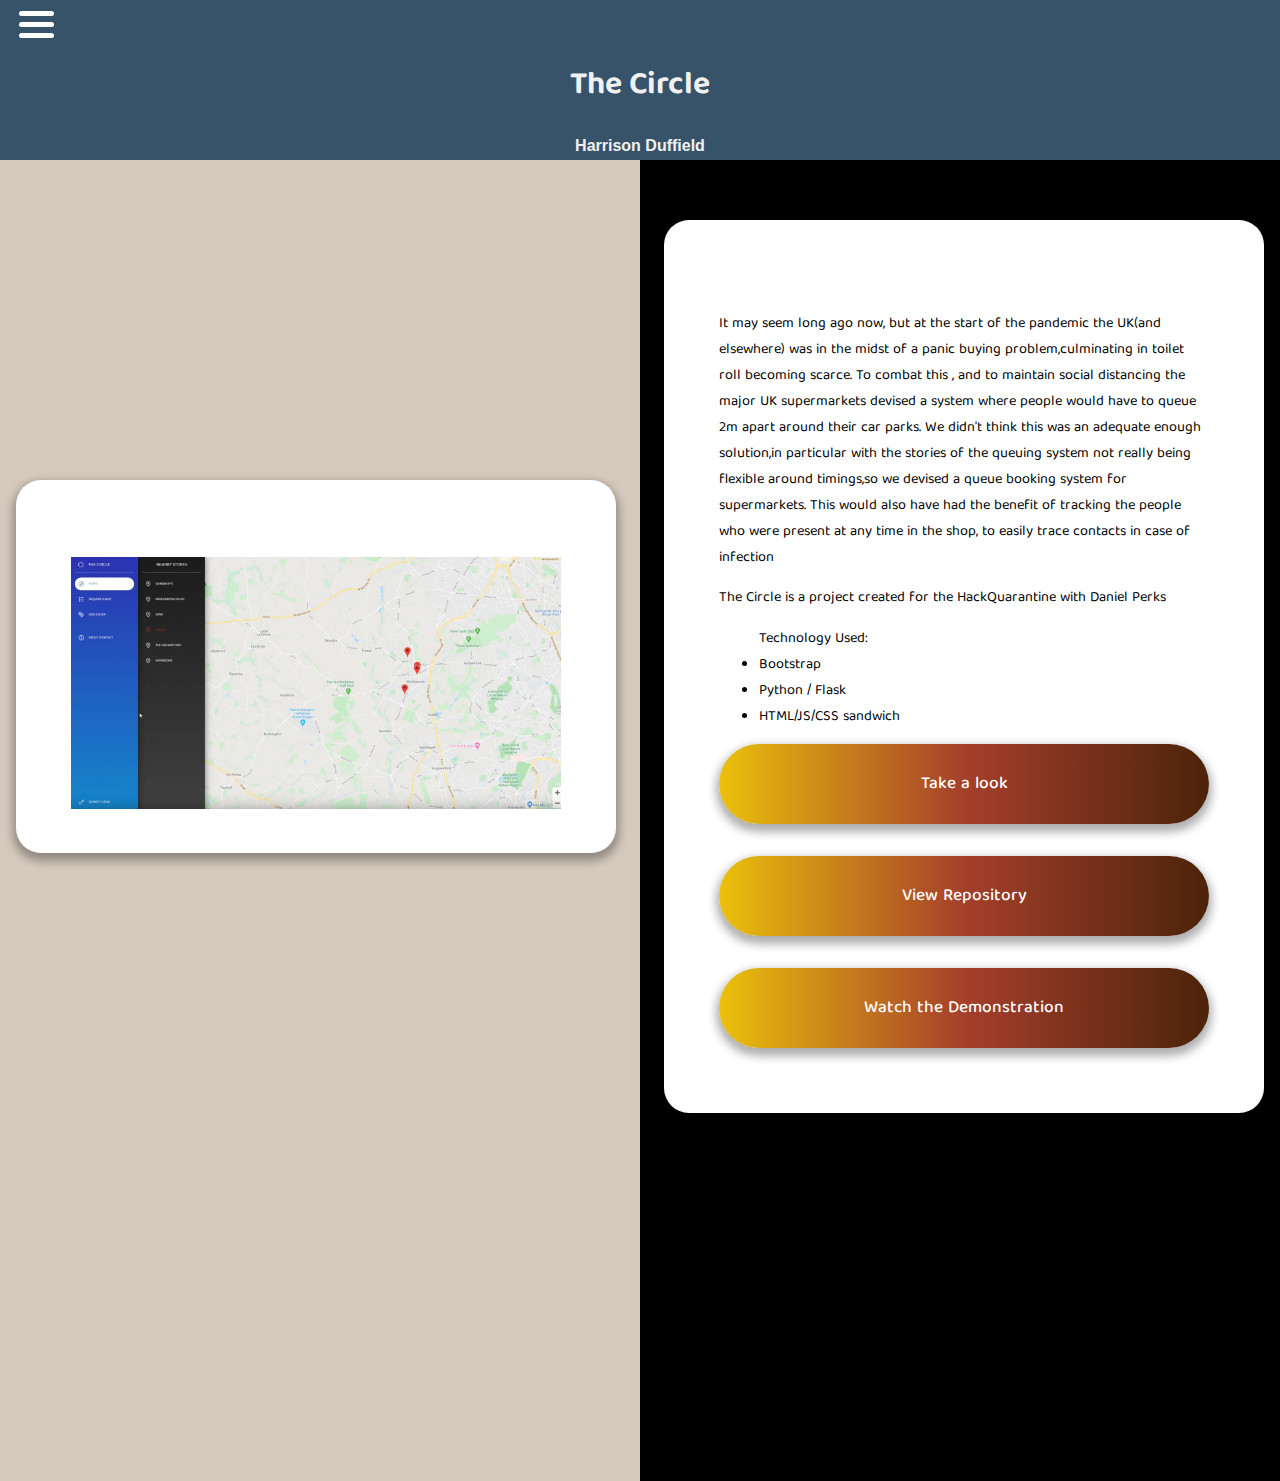
<file: Circle.html>
<!DOCTYPE html>
<html lang="en"> 
<html>
<head>
    
    
    <meta name="viewport" content="width=device-width, initial-scale=1.0 , user-scalable=false">
    <meta name="description" content="Harrison Duffield - Portfolio - UK">
    <meta charset="utf-8"/>
    <link rel="stylesheet" type="text/css" href="main.css">
    <link rel="stylesheet" type="text/css" href="colours.css">
    <link href="https://fonts.googleapis.com/css2?family=Baloo+Tamma+2:wght@400;500&display=swap" rel="stylesheet"> 
    <title>Circle | Harrison Duffield</title>
    <link rel="shortcut icon" type="image/x-icon" href="Assets/Circle/CircleHover.ico">

</head>
<body class="inProject">
    <div id="ExitCross" onclick="ExitHomeMenu()" style="padding: 10px 16px; display: none;">
        <div class="bar1 bar1-cross"></div>
        <div class="bar2 bar2-cross"></div>
    </div>

    
    <a id="JSWarningMessage" style="display: none;">Hello! It seems you likely have JavaScript disabled, please enable it for the optimum experience</a>
    <div id="BigDiv" style="display: block;">       

       
        <header id="HeaderDiv" class="headerclass sticky">
            <div id="BackButtonContainer" onclick="ActiveDivReset()" style="padding-left: 1.5vw;">
                <div class="bar1"></div>
                <div class="bar2"></div>
                <div class="bar3"></div>

            </div>
            <h1 id="Header">The Circle</h1>
            <h3>Harrison Duffield</h3>
            
        </header>
        <div id="ContentBoxes" class="ContentCards">
                <div class="TopperClass">
                    <div id="MediaContentBox">
                        <image src = "Assets/Circle/CircleMainCropped.png"></image>
                        
                    </div>
                </div>
            
            <div class="TopperClass ">
                <div id="TextContentBox">
                    <div id="TextContent">
                        <p>It may seem long ago now, but at the start of the pandemic the UK(and elsewhere) was in the midst of a panic buying problem,culminating in toilet roll becoming scarce. To combat this , and to maintain social distancing the major UK supermarkets devised a system where people would have to queue 2m apart around their car parks. We didn't think this was an adequate enough solution,in particular with the stories of the queuing system not really being flexible around timings,so we devised a queue booking system for supermarkets. This would also have had the benefit of tracking the people who were present at any time in the shop, to easily trace contacts in case of infection</p>
                        <p>The Circle is a project created for the HackQuarantine with Daniel Perks</p>
                        <ul>
                        <lh>Technology Used:</lh>
                            <li>Bootstrap</li>
                            <li>Python / Flask</li>
                            <li>HTML/JS/CSS sandwich</li>
                        </ul>
                        <button class="ButtonLink" onclick="window.location='http://thecircle.digital/'" >Take a look</button>
                        <button class="ButtonLink"onclick = "window.location = 'https://github.com/danperks/theCircle'">View Repository</button>
                        <button class="ButtonLink" onclick = "window.location='https://www.youtube.com/watch?v=dUIdQCkoBqY&feature=youtu.be'">Watch the Demonstration</button>
                    </div>
                </div>
            </div>
            
        </div>
    </div>

<script src="main.js"></script>
</body>
</file>
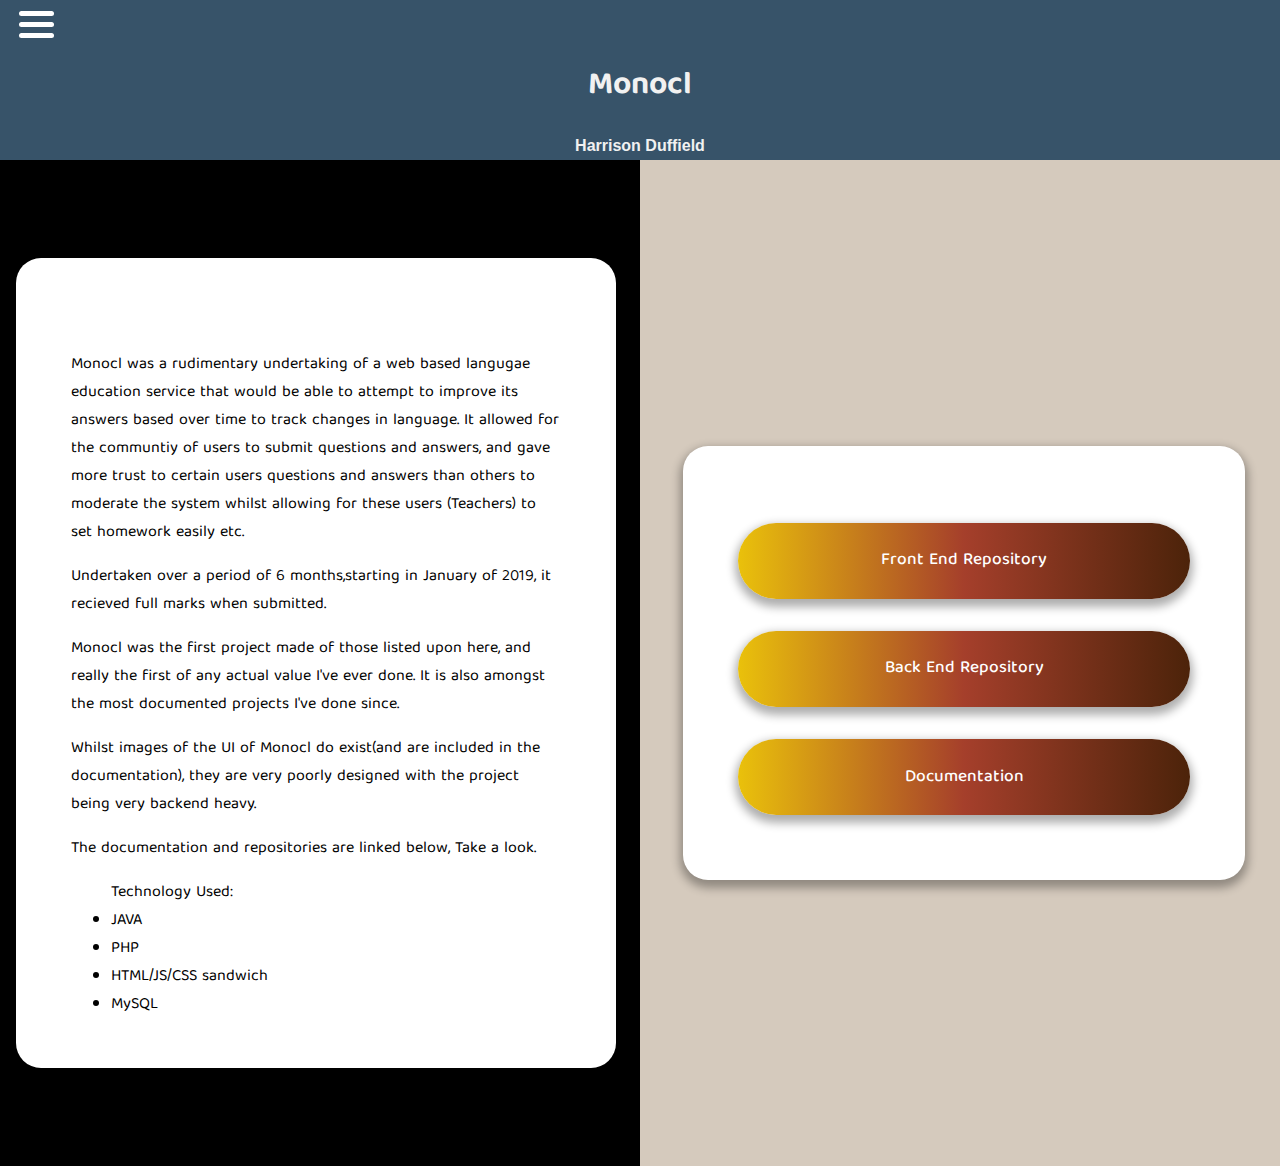
<file: Monocl.html>
<!DOCTYPE html>
<html lang="en"> 
<html>
<head>
    
    
    <meta name="viewport" content="width=device-width, initial-scale=1.0 , user-scalable=false">
    <meta name="description" content="Harrison Duffield - Portfolio - UK">
    <meta charset="utf-8"/>
    <link rel="stylesheet" type="text/css" href="main.css">
    <link rel="stylesheet" type="text/css" href="colours.css">
    <link href="https://fonts.googleapis.com/css2?family=Baloo+Tamma+2:wght@400;500&display=swap" rel="stylesheet"> 
    <script src="https://ajax.googleapis.com/ajax/libs/jquery/3.5.1/jquery.min.js"></script> 
    <title>Monocl | Harrison Duffield</title>
    <link rel="shortcut icon" type="image/x-icon" href="favicon.ico">

</head>
<body class="inProjectAlternative">
    <div id="ExitCross" onclick="ExitHomeMenu()" style="padding: 10px 16px; display: none;">
        <div class="bar1 bar1-cross"></div>
        <div class="bar2 bar2-cross"></div>
    </div>

    
    <a id="JSWarningMessage" style="display: none;">Hello! It seems you likely have JavaScript disabled, please enable it for the optimum experience</a>
    <div id="BigDiv" style="display: block;">       

       
        <header id="HeaderDiv" class="headerclass sticky">
            <div id="BackButtonContainer" onclick="ActiveDivReset()" style="padding-left: 1.5vw;">
                <div class="bar1"></div>
                <div class="bar2"></div>
                <div class="bar3"></div>

            </div>
            <h1 id="Header">Monocl</h1>
            <h3>Harrison Duffield</h3>
            
        </header>
        <div id="BigDiv" style="display: block;">       

       
            <header id="HeaderDiv" class="headerclass">
                <div id="BackButtonContainer" onclick="ActiveDivReset()" style="padding-left: 1.5vw;">
                    <div class="bar1"></div>
                    <div class="bar2"></div>
                    <div class="bar3"></div>
    
                </div>
                <h1 id="Header">Monocl</h1>
                <h3>Harrison Duffield</h3>
                
            </header>
            <div id="ContentBoxes" class="ContentCards">
                    <div class="TopperClass">
                        <div id="MediaContentBox">
                            <div id="AlternateTextContent" style="">
                                <p>Monocl was a rudimentary undertaking of a web based langugae education service that would be able to attempt to improve its answers based over time to track changes in language. It allowed for the communtiy of users to submit questions and answers, and gave more trust to certain users questions and answers than others to moderate the system whilst allowing for these users (Teachers) to set homework easily etc.</p>
                                <p>Undertaken over a period of 6 months,starting in January of 2019, it recieved full marks when submitted.</p>
                                <p>Monocl was the first project made of those listed upon here, and really the first of any actual value I've ever done. It is also amongst the most documented projects I've done since.</p>
                                <p>Whilst images of the UI of Monocl do exist(and are included in the documentation), they are very poorly designed with the project being very backend heavy.</p><p>The documentation and repositories are linked below, Take a look.</p>
                                <ul>
                                    <lh>Technology Used:</lh>
                                        <li>JAVA</li>
                                        <li>PHP</li>
                                        <li>HTML/JS/CSS sandwich</li>
                                        <li>MySQL</li>
                                    </ul>
                            </div>
                        </div>
                    </div>
                
                <div class="TopperClass ">
                    <div id="TextContentBox">
                        <div id="TextContent">
                            <button class="ButtonLink" onclick="window.location='https://github.com/HarrisonDuffield/Monocl'">Front End Repository</button>
                            <button class="ButtonLink" onclick="window.location='https://github.com/HarrisonDuffield/MonoclBackend'">Back End Repository</button>
                            <button class="ButtonLink" onclick="window.location='https://github.com/HarrisonDuffield/MonoclBackend/blob/master/README.md'">Documentation</button>
                        </div>
                    </div>
                </div>
                
            </div>
        </div>
        
            
        
    </div>

<script src="main.js"></script>
</body>
</file>
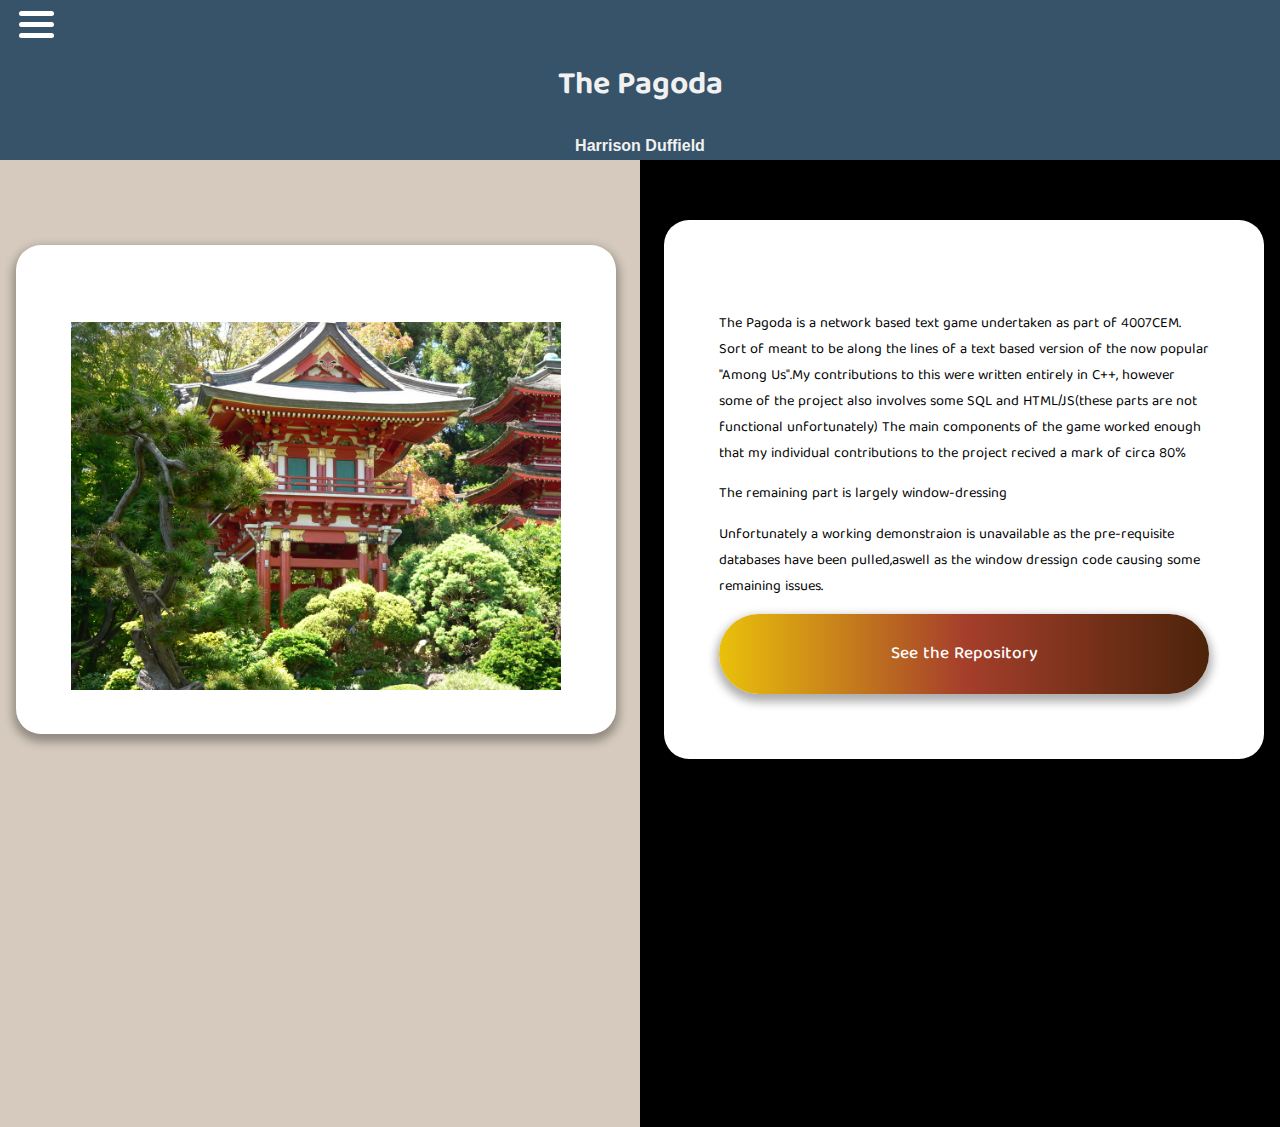
<file: Pagoda.html>
<!DOCTYPE html>
<html lang="en"> 
<html>
<head>
    
    
    <meta name="viewport" content="width=device-width, initial-scale=1.0 , user-scalable=false">
    <meta name="description" content="Harrison Duffield - Portfolio - UK">
    <meta charset="utf-8"/>
    <link rel="stylesheet" type="text/css" href="main.css">
    <link rel="stylesheet" type="text/css" href="colours.css">
    <link href="https://fonts.googleapis.com/css2?family=Baloo+Tamma+2:wght@400;500&display=swap" rel="stylesheet"> 
    <script src="https://ajax.googleapis.com/ajax/libs/jquery/3.5.1/jquery.min.js"></script> 
    <link rel="shortcut icon" type="image/x-icon" href="favicon.ico">
    <title>Pagoda | Harrison Duffield</title>
    

</head>
<body class="inProject">
    <div id="ExitCross" onclick="ExitHomeMenu()" style="padding: 10px 16px; display: none;">
        <div class="bar1 bar1-cross"></div>
        <div class="bar2 bar2-cross"></div>
    </div>

    
    <a id="JSWarningMessage" style="display: none;">Hello! It seems you likely have JavaScript disabled, please enable it for the optimum experience</a>
    <div id="BigDiv" style="display: block;">       

       
        <header id="HeaderDiv" class="headerclass sticky">
            <div id="BackButtonContainer" onclick="ActiveDivReset()" style="padding-left: 1.5vw;">
                <div class="bar1"></div>
                <div class="bar2"></div>
                <div class="bar3"></div>

            </div>
            <h1 id="Header">The Pagoda</h1>
            <h3>Harrison Duffield</h3>
            
        </header>
        <div id="ContentBoxes" class="ContentCards">
                <div class="TopperClass">
                    <div id="MediaContentBox">
                        <img id="headerImage" src="Assets\Pagoda\PagodaStockImage.jpg">
                    </div>
                </div>
            
            <div class="TopperClass ">
                <div id="TextContentBox">
                    <div id="TextContent">
                        <p>The Pagoda is a network based text game undertaken as part of 4007CEM. Sort of meant to be along the lines of a text based version of the now popular "Among Us".My contributions to this were written entirely in C++, however some of the project also involves some SQL and HTML/JS(these parts are not functional unfortunately) The main components of the game worked enough that my individual contributions to the project recived a mark of circa 80%</p>
                        <p>The remaining part is largely window-dressing</p>
                        <p>Unfortunately a working demonstraion is unavailable as the pre-requisite databases have been pulled,aswell as the window dressign code causing some remaining issues.</p>
                        <button class="ButtonLink" onclick="window.location ='https://github.com/danperks/The-Pagoda'">See the Repository</button>
                    </div>
                </div>
            </div>
            
        </div>
    </div>

<script src="main.js"></script>
</body>
</file>
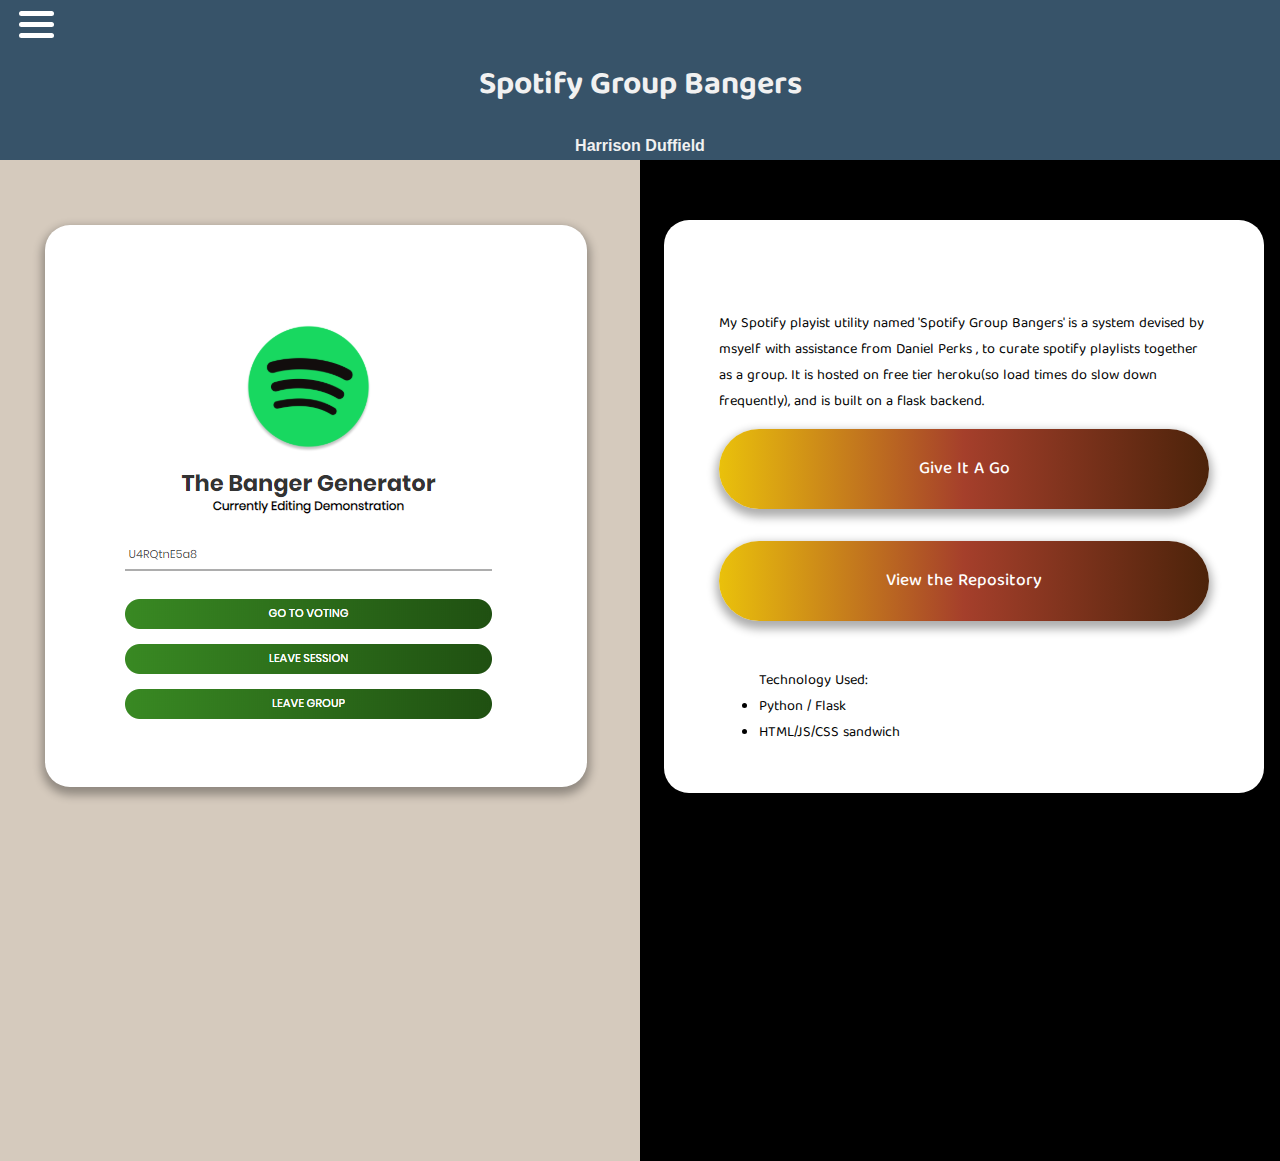
<file: Spotify.html>
<!DOCTYPE html>
<html lang="en"> 
<html>
<head>
    
    
    <meta name="viewport" content="width=device-width, initial-scale=1.0 , user-scalable=false">
    <meta name="description" content="Harrison Duffield - Portfolio - UK">
    <meta charset="utf-8"/>
    <link rel="stylesheet" type="text/css" href="main.css">
    <link rel="stylesheet" type="text/css" href="colours.css">
    <link href="https://fonts.googleapis.com/css2?family=Baloo+Tamma+2:wght@400;500&display=swap" rel="stylesheet"> 
    <script src="https://ajax.googleapis.com/ajax/libs/jquery/3.5.1/jquery.min.js"></script> 
    <title>Spotify Group Bangers | Harrison Duffield</title>
    <link rel="shortcut icon" type="image/x-icon" href="Assets/Spotify/SpotifyHomeIcon.png">

</head>
<body class="inProject">
   

    
    <a id="JSWarningMessage">Hello! It seems you likely have JavaScript disabled, please enable it for the optimum experience</a>
    <div id="BigDiv">       

       
        <header id="HeaderDiv" class = "headerclass sticky">
            <div id="BackButtonContainer" onclick="ActiveDivReset()" style="padding-left: 1.5vw;">
                <div class="bar1"></div>
                <div class="bar2"></div>
                <div class="bar3"></div>

            </div>
            <h1 id="Header">Spotify Group Bangers</h1>
            <h3>Harrison Duffield</h3>
            
        </header>
        <div id="ContentBoxes" class="ContentCards">
            <div class="TopperClass">
                <div id="MediaContentBox">
                    <img id="headerImage" src="Assets\Spotify\SpotifyDemo.png">
                   
                </div>
            </div>
        
        <div class="TopperClass ">
            <div id="TextContentBox">
                <div id="TextContent">
                    <p>My Spotify playist utility named 'Spotify Group Bangers' is a system devised by msyelf with assistance from Daniel Perks , to curate spotify playlists together as a group. It is hosted on free tier heroku(so load times do slow down frequently), and is built on a flask backend.</p>
                    <button class="ButtonLink" onclick="window.location = 'http://spotify.harrisonduffield.com'">Give It A Go</button>
                    <button class="ButtonLink" onclick= " window.location = 'https://github.com/HarrisonDuffield/SpotifyGroupPlaylist'">View the Repository</button>
                    <ul>
                        <lh>Technology Used:</lh>
                            <li>Python / Flask</li>
                            <li>HTML/JS/CSS sandwich</li>
                        </ul>
                </div>
            </div>
        </div>
        
    
            
        </div>
    </div>
</body>
<script src="main.js"></script>
</file>
<file: main.css>
@import url("colours.css");
@import url('https://fonts.googleapis.com/css2?family=PT+Serif&display=swap');
@-ms-viewport{
  width: device-width;
}
html {
   font-size: 1em;
  font-family: 'Baloo Tamma 2', cursive;
}
body {
  height: 100vh;
   padding-bottom: 1vh;
   margin: 0;
   background:var(--backgroundColour);
   
  
}

body.inProject{
  

}


img{
  min-width: 100%;
  max-width: 100%;
  height: auto;
}
footer{
  padding: 5vh;
  display: flex; 
  align-items: center; 
  justify-content: center; 
  color: white;
  margin-bottom: 3vh;
}
iframe .video{
  width: 100%;
  min-width: 100%;
  max-width: 100%;
  
}
video{
  min-width: 100%;
  max-width: 100%;
  height: auto;
}
/*img.stickes {
  position: -webkit-sticky;
  position: sticky;
  top: 0;
  order: 0;
}*/
.TopperClass{
  justify-content: center;
  display: flex;
 
  padding: 0.5rem 1rem;

  
}
.cards a{
  color:white;
  
}
#BigDiv{
  justify-content: center;
}
#TextContentBox{
  background-color: white;
  border-radius: 25px;
  height: auto;
  align-self: center;
  justify-content: center;
  overflow: auto;
  padding: 77px 55px 33px 55px;
  font-size:0.9rem;
  -webkit-box-shadow: 0px 5px 10px 3px rgba(0,0,0,0.32);
  -moz-box-shadow: 0px 5px 10px 3px rgba(0,0,0,0.32);
  box-shadow: 0px 5px 10px 3px rgba(0,0,0,0.32);
}




#MediaContentBox{
  background-color: white;
  border-radius: 25px;
  height: auto*(80%);
  align-self: center;
  justify-content: center;
  overflow: hidden;
  padding: 77px 55px 33px 55px;
  -webkit-box-shadow: 0px 5px 10px 3px rgba(0,0,0,0.32);
-moz-box-shadow: 0px 5px 10px 3px rgba(0,0,0,0.32);
box-shadow: 0px 5px 10px 3px rgba(0,0,0,0.32);
  
}
.hide{
  display: none;
}
.headerclass{
  padding: 5px 0px;
  background: var(--headerColor);
  color: #f1f1f1;
  overflow: hidden;
  order: 4;
  text-align: center;
 /* min-height: inherit !important;*/
 min-height: 10vh;
  max-height: 40vh;
  transition: 0.4s;
  /*position: sticky;*/
}
.header h1{
  font-size: 1em;
}
.header h3{
  font-family:'Ubuntu', sans-serif;
  font-style: normal;
  font-size: 1em;
  font-weight: normal;
  margin:0px 4vh auto;

}

header h3{
  font-family:'Ubuntu', sans-serif;
  font-style: normal;
  font-size: 1em;
  margin:0px 4vh auto;

}
.ButtonLink{
  font-family: 'Baloo Tamma 2', cursive;
  font-size: 1.2em;
  color: white;
  font-weight:500;
  background: var(--buttonColour);  /* fallback for old browsers */
  background: -webkit-linear-gradient(to right,var(--buttonColour),var(--chinese-red),var(--seal-brown));  /* Chrome 10-25, Safari 5.1-6 */
  background: linear-gradient(to right,var(--buttonColour),var(--chinese-red),var(--seal-brown)); /* W3C, IE 10+/ Edge, Firefox 16+, Chrome 26+, Opera 12+, Safari 7+ */
  overflow: hidden;
  width: 100%; /*position: relative;*/
  border-radius: 55px;
  overflow:hidden;
  justify-content: center;
  padding: 5%;
  margin-bottom: 2rem;
  -webkit-box-shadow: 0px 5px 10px 3px rgba(0,0,0,0.32);
  -moz-box-shadow: 0px 5px 10px 3px rgba(0,0,0,0.32);
  box-shadow: 0px 5px 10px 3px rgba(0,0,0,0.32);
  border: none;
}
.ButtonLink:hover{
  background-image: linear-gradient(to right bottom, #eac10b, #eaa111, #e3811f, #d6632b, #c44734, #bc4135, #b43b36, #ac3537, #b14134, #b64c32, #ba5830, #bd632f);
  filter: brightness(100%);
  font-size: 1.4em;
}
.card {
  background-color:var(--LimitedImportance);
  color: white;
  padding: 1rem;
  height: 4rem;
  margin:0.5rem;
  background:#e21e2b;
   background: linear-gradient(150deg, #F2888D 35%, #f26e6b 100%);  
  -webkit-box-shadow: 0px 5px 10px 3px rgba(0,0,0,0.32);
  -moz-box-shadow: 0px 5px 10px 3px rgba(0,0,0,0.32);
  box-shadow: 0px 5px 10px 3px rgba(0,0,0,0.32);
  filter: blur(125%);
  border-radius: 5px;
}
.subHeader{
  
}
.sticky {
  position: fixed;
  top: 0;
  width: 100%;
}

.sticky+.ContentCards{
  padding-top: 25vh;
  padding-bottom: 30vh;
}

.cards {
  max-width: 1200px;
  margin: 0 auto;
  display: grid;
  grid-gap: 1rem;
  order: 5;
  font-size: 1.2em;
  
  
  
}


.ContentCards {
  max-width: 400vw;
  margin: 0 auto;
  display: grid;
  grid-gap: 1rem;
}


.cards-spotify{
  background-size:contain;
  background-image: url("Assets/Spotify/SpotifyHomeIcon.png"),linear-gradient(150deg, #F2888D 35%, #f26e6b 100%); 
  background-repeat:no-repeat;
  background-position: right;
  background-color: var(--Spotify);
}
.cards-lesserImportance{
  background-color: var(--LesserImportance);
}
.cards-lesserImportance:hover{
  cursor: pointer;
  filter: brightness(108%);
  font-size: 1.4em;
}
.cards-spotify:hover{
     /*  color: gray;
      background-image: url("Assets/Spotify/SpotifyFrontPage.png");
      background-position:top; */
      cursor: pointer;
      filter: brightness(108%);
      font-size: 1.4em;
}

.CardLimiter{
  margin-top:1vh
}
.cards-linkedin{
  background-color: #F2888D;
  background-size:contain;
  background-image: url("LinkedIn.png"),linear-gradient(150deg, #F2888D 35%, #f26e6b 100%);;
  background-repeat:no-repeat;
  background-position: right;
}
.cards-linkedin:hover{
  font-size: 1.4em;
  cursor: pointer;
  filter: brightness(108%);
  
}
.cards-circle{
  /*  background-color: var(--Circle); 
  background: rgb(10,153,50);
  background: linear-gradient(36deg, rgba(10,153,50,1) 35%, rgba(25,240,86,1) 79%);  */
  background-size:contain;
  background-image: url("Assets/Circle/CircleHover.ico"),linear-gradient(150deg, #F2888D 35%, #f26e6b 100%); 
  background-repeat:no-repeat;
  background-position: right;
}
.cards-circle:hover{
  /* background-image: url("Assets/Circle/CircleHover.ico");
  background-repeat:no-repeat;
  background-position: center; */
  cursor: pointer;
  filter: brightness(108%);
  font-size: 1.4em;
}
.cards-github{
  
  background-size:contain;
  background-image: url("github.png"),linear-gradient(150deg, #F2888D 35%, #f26e6b 100%);; 
  background-repeat:no-repeat;
  background-position: right;
  
  }
.cards-github:hover{
  cursor: pointer;
  filter: brightness(120%);
  font-size: 1.4em;
}
.cards-other:hover{
  cursor: pointer;
  filter: brightness(128%);
  font-size: 1.4em;
  
  
}
.bar1,.bar2,.bar3{
  width: 35px;
  height: 5px;
  background-color: white;
  margin: 6px 0;
  transition: 0.9s;
  border-radius: 20px;
  order: 5;
}

.bar1-cross{
  margin: 15px 0;
  position: absolute;
  -ms-transform: rotate(45deg); /* IE 9 */
  transform: rotate(45deg);
}
.bar2-cross{
  margin: 15px 0;
  position: absolute;
  -ms-transform: rotate(-45deg); /* IE 9 */
  transform: rotate(-45deg);
}



  @media (min-width: 600px) {
    .cards { grid-template-columns: repeat(2, 1fr); }
    .CardLimiter{margin-top: 10vh;}
    .sticky+.ContentCards{
      padding-top: 18.5vh;
      padding-bottom: 30vh;
    }
  }
  
  
  @media (min-width: 900px) {
    .cards { grid-template-columns: repeat(3, 1fr); max-width: 80vw;margin-right: 7.5;margin-left: 7.5;}
    .ContentCards{grid-template-columns: repeat(2, 1fr);
      max-width: 800vw;}
    .CardLimiter{margin-top: 10vh;}
    .TopperClass {
      margin: 10vh auto;
      max-width: 600px;
      align-self: center;
    }
    body.inProject{
      background: linear-gradient(90deg, rgba(213,202,189,1) 50%,var(--backgroundColour) 50%);
    
    }
    body.inProjectAlternative{
      background: linear-gradient(90deg,var(--backgroundColour) 50%, rgba(213,202,189,1) 50%);
    
    }
    .sticky+.ContentCards{
      padding-top: 13.5vh;
      padding-bottom: 30vh;
    }
    

  }


  @media (min-width: 600px) {
    @supports(-ms-ime-align: auto){
         .cards { grid-template-columns: repeat(2, 1fr); }
         .CardLimiter{margin-top: 10vh;}
    }
    
  }
  

  @media (min-width: 900px) {
    @supports(-ms-ime-align: auto){
      .cards { grid-template-columns: repeat(3, 1fr); }
      .ContentCards{grid-template-columns: repeat(1, 1fr);
      max-width: 800vw;}
      .CardLimiter{margin-top: 10vh;}
      body.inProject{
        background: linear-gradient(90deg, rgba(213,202,189,1) 50%,var(--backgroundColour) 50%);
      
      }
      body.inProjectAlternative{
        background: linear-gradient(90deg,var(--backgroundColour) 50%, rgba(213,202,189,1) 50%);
      
      }
      .sticky+.ContentCards{
        padding-top: 15vh;
        padding-bottom: 30vh;
      }
    
 }
  }
</file>
<file: colours.css>
:root{/* CSS HSL https://coolors.co/474448-ecc30b-d16666-9fbbcc-64f58d */
 --backgroundColour : #000000;/*#171717;hsla(285, 3%, 27%, 1); */
--buttonColour: hsl(49, 91%, 48%);
--LesserImportance: #FB4D3D;
--LimitedImportance:#588157;
--Spotify: #0FE64C;
--Circle : #1974c6;
--headerColor:#375369;
--chinese-red: #a53f2bff;
--seal-brown: #4c230aff;

}
</file>
